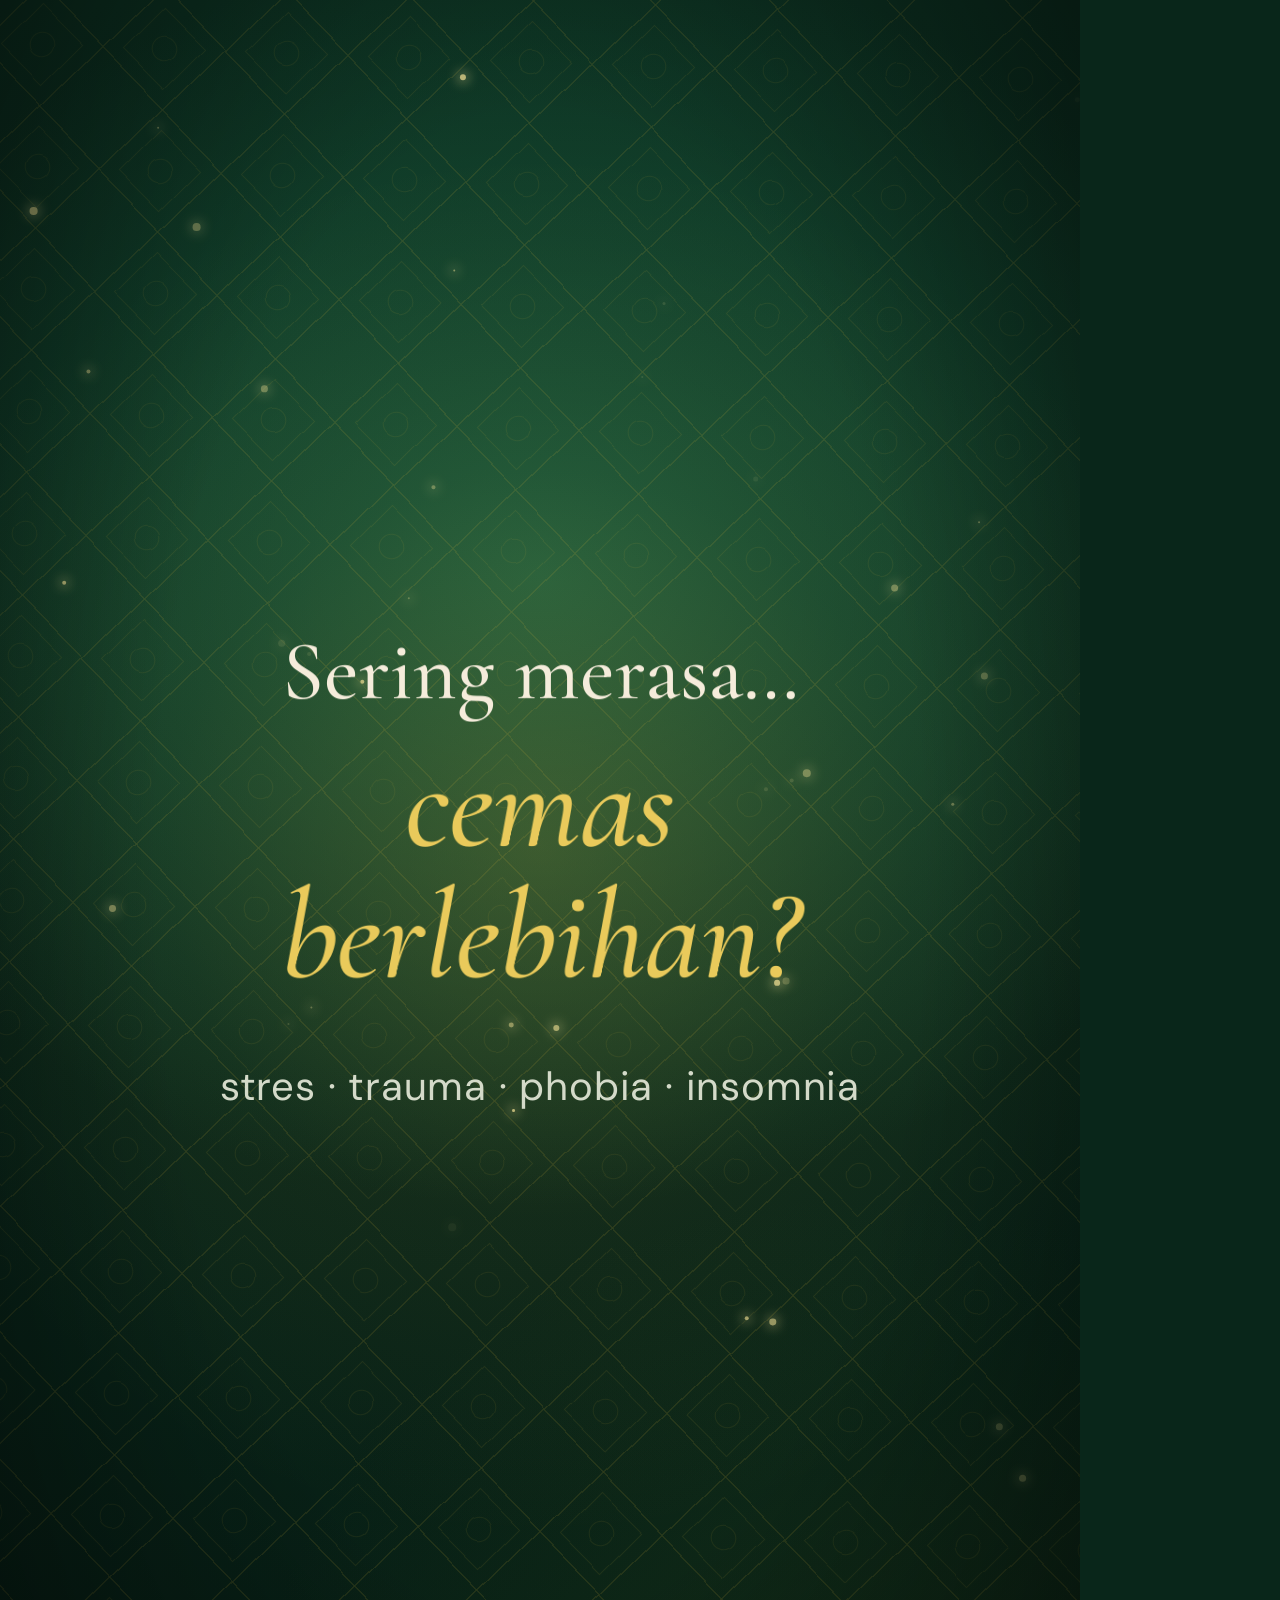
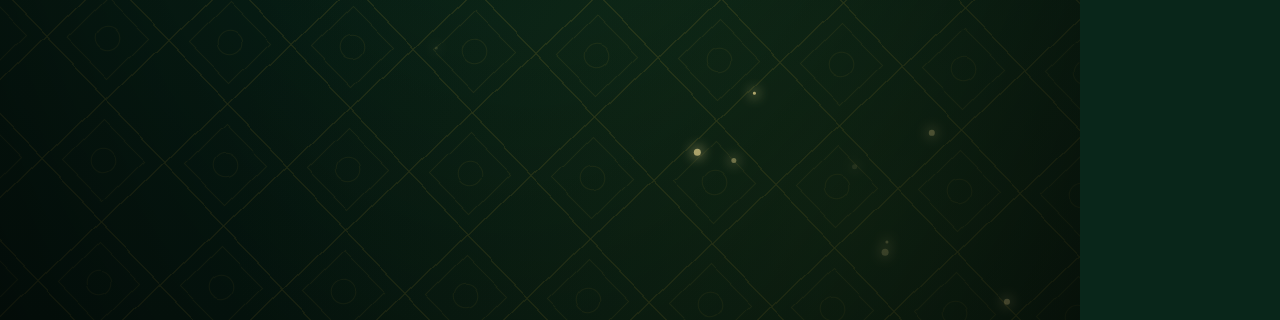
<file: promo-video/promo.html>
<!doctype html>
<html lang="id">
<head>
<meta charset="utf-8">
<title>Promo AKH — Vertical 1080x1920</title>
<link rel="stylesheet" href="fonts/fonts.css">
<style>
  :root{
    --forest-950:#09261a; --forest-900:#12432e; --forest-800:#145136; --forest-700:#166541;
    --forest-400:#4fba80; --gold-200:#f1df93; --gold-300:#e9ca5b; --gold-400:#e3b835; --gold-500:#d49d1f;
    --cream-100:#fdfaf5; --cream-300:#f5ecdb; --sage-200:#d4dac9;
    --serif:'Cormorant Garamond',Georgia,serif; --sans:'DM Sans',system-ui,sans-serif;
  }
  *{box-sizing:border-box;margin:0;padding:0}
  html,body{width:1080px;height:1920px;overflow:hidden;background:var(--forest-950)}
  #stage{position:relative;width:1080px;height:1920px;overflow:hidden;color:var(--cream-100);font-family:var(--sans)}

  /* ---------- background ---------- */
  #bg{position:absolute;inset:0;background:
      radial-gradient(1100px 900px at 50% 30%, #1b5a3c 0%, transparent 70%),
      radial-gradient(900px 900px at 80% 95%, #2b4a1c55 0%, transparent 70%),
      linear-gradient(180deg,#0c2f20 0%, #09261a 55%, #061a12 100%)}
  #pattern{position:absolute;left:50%;top:50%;width:2600px;height:2600px;margin:-1300px 0 0 -1300px;opacity:.16;
    background-image:url("data:image/svg+xml,%3Csvg width='120' height='120' viewBox='0 0 120 120' xmlns='http://www.w3.org/2000/svg'%3E%3Cg fill='none' stroke='%23e3b835' stroke-width='1'%3E%3Cpath d='M60 0L120 60L60 120L0 60Z'/%3E%3Cpath d='M60 20L100 60L60 100L20 60Z' opacity='.6'/%3E%3Ccircle cx='60' cy='60' r='12' opacity='.5'/%3E%3C/g%3E%3C/svg%3E")}
  #glow{position:absolute;left:50%;top:44%;width:1400px;height:1400px;margin:-700px 0 0 -700px;border-radius:50%;
    background:radial-gradient(circle, rgba(227,184,53,.20) 0%, rgba(227,184,53,.05) 35%, transparent 65%)}
  .dot{position:absolute;border-radius:50%;background:var(--gold-200);box-shadow:0 0 12px 3px rgba(241,223,147,.55)}
  #vignette{position:absolute;inset:0;background:radial-gradient(ellipse at 50% 45%, transparent 50%, rgba(0,0,0,.55) 100%)}
  #flash{position:absolute;inset:0;background:var(--gold-200);opacity:0;mix-blend-mode:soft-light}

  /* ---------- common ---------- */
  .scene{position:absolute;inset:0;opacity:0}
  .a{will-change:transform,opacity}
  .center{position:absolute;left:0;right:0;text-align:center}
  .eyebrow{font-family:var(--sans);font-weight:600;letter-spacing:.32em;text-transform:uppercase;font-size:30px;color:var(--gold-300)}
  .serif{font-family:var(--serif)}
  .gold{color:var(--gold-300)}
  .italic{font-style:italic}
  .rule{height:3px;width:160px;margin:0 auto;background:linear-gradient(90deg,transparent,var(--gold-400),transparent)}

  /* S1 hook */
  #s1 .q1{top:620px;font-size:84px;font-weight:500;font-family:var(--serif);color:var(--cream-300)}
  #s1 .word{top:740px;font-family:var(--serif);font-size:128px;font-weight:700;line-height:1.02;color:var(--gold-300);font-style:italic}
  #s1 .qmark{top:1060px;font-size:40px;color:var(--sage-200);font-weight:400;letter-spacing:.02em}

  /* S2 */
  #s2 .l1{top:560px;font-family:var(--serif);font-size:96px;font-weight:600;line-height:1.05}
  #s2 .l2{top:840px;font-size:40px;color:var(--sage-200);line-height:1.5;padding:0 110px}
  #s2 .l3{top:1030px;font-family:var(--serif);font-size:88px;font-weight:700;line-height:1.05}

  /* S3 services */
  #s3 .head{top:250px}
  #s3 .title{top:305px;font-family:var(--serif);font-size:92px;font-weight:700;line-height:1.02}
  .grid{position:absolute;left:80px;right:80px;top:560px;display:grid;grid-template-columns:1fr 1fr;gap:28px}
  .card{background:linear-gradient(160deg,rgba(255,255,255,.10),rgba(255,255,255,.03));border:1.5px solid rgba(227,184,53,.35);
    border-radius:32px;padding:38px 32px 36px;min-height:250px;backdrop-filter:blur(2px)}
  .card .ic{width:78px;height:78px;border-radius:22px;display:flex;align-items:center;justify-content:center;
    background:linear-gradient(135deg,var(--gold-300),var(--gold-500));color:var(--forest-950);margin-bottom:24px}
  .card .ic svg{width:44px;height:44px}
  .card h3{font-family:var(--sans);font-size:38px;font-weight:700;line-height:1.12;color:var(--cream-100)}
  .card p{font-size:25px;line-height:1.35;color:var(--sage-200);margin-top:10px}

  /* S4 therapist */
  #s4 .head{top:220px}
  .photo-wrap{position:absolute;left:50%;top:320px;width:620px;height:620px;margin-left:-310px}
  .ring{position:absolute;inset:-22px;border-radius:50%;border:4px solid var(--gold-400);box-shadow:0 0 60px rgba(227,184,53,.35)}
  .ring2{position:absolute;inset:-48px;border-radius:50%;border:2px dashed rgba(227,184,53,.45)}
  .photo{position:absolute;inset:0;border-radius:50%;background:url(../images/abdulah_hubai.png) center/cover;box-shadow:0 30px 80px rgba(0,0,0,.55)}
  .badge{position:absolute;right:-30px;bottom:30px;background:var(--cream-100);color:var(--forest-900);border-radius:999px;
    padding:18px 30px;font-weight:700;font-size:28px;box-shadow:0 14px 40px rgba(0,0,0,.4);display:flex;gap:12px;align-items:center}
  .badge svg{width:34px;height:34px;color:var(--gold-500)}
  #s4 .name{top:1030px;font-family:var(--serif);font-size:104px;font-weight:700}
  #s4 .cred{top:1160px;font-size:44px;font-weight:700;letter-spacing:.2em;color:var(--gold-300)}
  .pills{position:absolute;left:70px;right:70px;top:1260px;display:flex;flex-direction:column;gap:18px;align-items:center}
  .pill{font-size:31px;padding:16px 34px;border-radius:999px;border:1.5px solid rgba(227,184,53,.4);background:rgba(255,255,255,.06);color:var(--cream-300)}
  .pill b{color:var(--gold-300)}

  /* S5 trust */
  #s5 .head{top:330px}
  #s5 .title{top:390px;font-family:var(--serif);font-size:96px;font-weight:700;line-height:1.02}
  .checks{position:absolute;left:90px;right:90px;top:720px;display:flex;flex-direction:column;gap:34px}
  .check{display:flex;gap:34px;align-items:center;background:rgba(255,255,255,.06);border:1.5px solid rgba(227,184,53,.3);border-radius:30px;padding:36px 38px}
  .check .ci{flex:0 0 96px;height:96px;border-radius:50%;background:var(--forest-700);border:3px solid var(--gold-400);display:flex;align-items:center;justify-content:center;color:var(--gold-200)}
  .check .ci svg{width:50px;height:50px}
  .check h4{font-size:40px;font-weight:700;line-height:1.15}
  .check p{font-size:27px;color:var(--sage-200);margin-top:8px;line-height:1.35}

  /* S6 CTA */
  .logo{position:absolute;left:50%;top:190px;width:300px;height:300px;margin-left:-150px;background:url(../images/logo.png) center/contain no-repeat;filter:drop-shadow(0 20px 40px rgba(0,0,0,.5))}
  #s6 .brand{top:525px;font-family:var(--serif);font-size:70px;font-weight:700;line-height:1.05}
  #s6 .sub{top:680px;font-size:30px;letter-spacing:.3em;text-transform:uppercase;color:var(--gold-300);font-weight:600}
  .free{position:absolute;left:90px;right:90px;top:780px;border-radius:36px;padding:44px 40px;text-align:center;
    background:linear-gradient(135deg,var(--gold-300),var(--gold-500));color:var(--forest-950);box-shadow:0 30px 70px rgba(212,157,31,.35)}
  .free .k{font-size:34px;font-weight:700;letter-spacing:.14em;text-transform:uppercase}
  .free .v{font-family:var(--serif);font-size:124px;font-weight:700;line-height:1;margin-top:6px}
  .wa{position:absolute;left:90px;right:90px;top:1110px;border-radius:999px;background:#25D366;color:#fff;display:flex;align-items:center;justify-content:center;gap:24px;
    padding:34px 20px;font-size:54px;font-weight:700;box-shadow:0 20px 50px rgba(37,211,102,.35)}
  .wa svg{width:66px;height:66px}
  .info{position:absolute;left:100px;right:100px;top:1290px;display:flex;flex-direction:column;gap:22px}
  .row{display:flex;gap:22px;align-items:flex-start;font-size:31px;line-height:1.35;color:var(--cream-300)}
  .row svg{flex:0 0 42px;width:42px;height:42px;color:var(--gold-300);margin-top:2px}
  .row b{color:var(--cream-100)}
</style>
</head>
<body>
<div id="stage">
  <div id="bg"></div>
  <div id="pattern"></div>
  <div id="glow"></div>
  <div id="dots"></div>
  <div id="vignette"></div>

  <!-- S1: hook -->
  <section class="scene" id="s1" data-in="0" data-out="4.9">
    <div class="center q1 a" data-in="0.0" data-fx="up">Sering merasa…</div>
    <div class="center word a" data-in="0.75" data-out="1.75" data-fx="blur">cemas<br>berlebihan?</div>
    <div class="center word a" data-in="1.8" data-out="2.8" data-fx="blur">sulit<br>tidur?</div>
    <div class="center word a" data-in="2.85" data-out="3.85" data-fx="blur">takut<br>tanpa alasan?</div>
    <div class="center word a" data-in="3.9" data-fx="blur">dihantui<br>masa lalu?</div>
    <div class="center qmark a" data-in="1.0" data-fx="fade">stres · trauma · phobia · insomnia</div>
  </section>

  <!-- S2: empathy -->
  <section class="scene" id="s2" data-in="4.9" data-out="8.9">
    <div class="center l1 a" data-in="5.15" data-fx="up">Anda tidak<br><span class="gold italic">sendiri.</span></div>
    <div class="center l2 a" data-in="6.0" data-fx="up">Terapi Pikiran &amp; Perasaan dengan pendekatan Hipnoterapi Modern.</div>
    <div class="center l3 a" data-in="6.9" data-fx="scale">Sembuhkan Jiwa dengan<br><span class="gold italic">Pikiran &amp; Iman</span></div>
  </section>

  <!-- S3: services -->
  <section class="scene" id="s3" data-in="8.9" data-out="15.6">
    <div class="center eyebrow head a" data-in="9.1" data-fx="fade">Layanan Kami</div>
    <div class="center title a" data-in="9.25" data-fx="up">Solusi untuk<br><span class="gold italic">Kesehatan Mental</span></div>
    <div class="grid">
      <div class="card a" data-in="9.9" data-fx="pop">
        <div class="ic"><svg viewBox="0 0 24 24" fill="none" stroke="currentColor" stroke-width="2" stroke-linecap="round" stroke-linejoin="round"><path d="M22 12h-4l-3 9L9 3l-3 9H2"/></svg></div>
        <h3>Kecemasan &amp; Stres</h3><p>Panic attack &amp; tekanan hidup</p></div>
      <div class="card a" data-in="10.25" data-fx="pop">
        <div class="ic"><svg viewBox="0 0 24 24" fill="none" stroke="currentColor" stroke-width="2" stroke-linecap="round" stroke-linejoin="round"><path d="M20.8 4.6a5.5 5.5 0 0 0-7.8 0L12 5.7l-1-1.1a5.5 5.5 0 0 0-7.8 7.8l1 1.1L12 21l7.8-7.5 1-1.1a5.5 5.5 0 0 0 0-7.8z"/></svg></div>
        <h3>Trauma &amp; Luka Batin</h3><p>Inner child &amp; emosi terpendam</p></div>
      <div class="card a" data-in="10.6" data-fx="pop">
        <div class="ic"><svg viewBox="0 0 24 24" fill="none" stroke="currentColor" stroke-width="2" stroke-linecap="round" stroke-linejoin="round"><path d="M12 22s8-4 8-10V5l-8-3-8 3v7c0 6 8 10 8 10z"/></svg></div>
        <h3>Phobia &amp; Ketakutan</h3><p>Ketakutan irasional</p></div>
      <div class="card a" data-in="10.95" data-fx="pop">
        <div class="ic"><svg viewBox="0 0 24 24" fill="none" stroke="currentColor" stroke-width="2" stroke-linecap="round" stroke-linejoin="round"><path d="M21 12.8A9 9 0 1 1 11.2 3a7 7 0 0 0 9.8 9.8z"/></svg></div>
        <h3>Insomnia</h3><p>Tidur berkualitas kembali</p></div>
      <div class="card a" data-in="11.3" data-fx="pop">
        <div class="ic"><svg viewBox="0 0 24 24" fill="none" stroke="currentColor" stroke-width="2" stroke-linecap="round" stroke-linejoin="round"><circle cx="12" cy="12" r="9"/><path d="M12 7v5l3 3"/></svg></div>
        <h3>Psikosomatis</h3><p>Maag, migrain, nyeri kronis</p></div>
      <div class="card a" data-in="11.65" data-fx="pop">
        <div class="ic"><svg viewBox="0 0 24 24" fill="none" stroke="currentColor" stroke-width="2" stroke-linecap="round" stroke-linejoin="round"><path d="M12 2l3 7h7l-5.5 4.5L18.5 21 12 16.5 5.5 21l2-7.5L2 9h7z"/></svg></div>
        <h3>Pengembangan Diri</h3><p>Percaya diri, fokus &amp; motivasi</p></div>
    </div>
  </section>

  <!-- S4: therapist -->
  <section class="scene" id="s4" data-in="15.6" data-out="21.4">
    <div class="center eyebrow head a" data-in="15.8" data-fx="fade">Ditangani Langsung Oleh</div>
    <div class="photo-wrap a" data-in="15.9" data-fx="zoom">
      <div class="ring2" id="ring2"></div><div class="ring"></div><div class="photo"></div>
      <div class="badge a" data-in="17.0" data-fx="pop"><svg viewBox="0 0 24 24" fill="none" stroke="currentColor" stroke-width="2.4" stroke-linecap="round" stroke-linejoin="round"><circle cx="12" cy="8" r="6"/><path d="M8.2 13 7 22l5-3 5 3-1.2-9"/></svg>NGH-USA</div>
    </div>
    <div class="center name a" data-in="16.5" data-fx="up">Abdulah Hubai</div>
    <div class="center cred a" data-in="16.8" data-fx="up">CHt · CCH · CI</div>
    <div class="pills">
      <div class="pill a" data-in="17.5" data-fx="up"><b>CHt</b> — Certified Hypnotherapist</div>
      <div class="pill a" data-in="17.8" data-fx="up"><b>CCH</b> — Certified Consulting Hypnotist</div>
      <div class="pill a" data-in="18.1" data-fx="up"><b>CI</b> — Certified Instructor</div>
    </div>
  </section>

  <!-- S5: trust -->
  <section class="scene" id="s5" data-in="21.4" data-out="26.4">
    <div class="center eyebrow head a" data-in="21.6" data-fx="fade">Kenapa AKH?</div>
    <div class="center title a" data-in="21.75" data-fx="up">Aman, Resmi,<br><span class="gold italic">&amp; Terpercaya</span></div>
    <div class="checks">
      <div class="check a" data-in="22.4" data-fx="left">
        <div class="ci"><svg viewBox="0 0 24 24" fill="none" stroke="currentColor" stroke-width="2.6" stroke-linecap="round" stroke-linejoin="round"><path d="M20 6 9 17l-5-5"/></svg></div>
        <div><h4>Terdaftar Resmi</h4><p>STPT Dinas Kesehatan Kab. Muara Enim</p></div></div>
      <div class="check a" data-in="22.85" data-fx="left">
        <div class="ci"><svg viewBox="0 0 24 24" fill="none" stroke="currentColor" stroke-width="2.4" stroke-linecap="round" stroke-linejoin="round"><path d="M12 22s8-4 8-10V5l-8-3-8 3v7c0 6 8 10 8 10z"/><path d="m9 12 2 2 4-4"/></svg></div>
        <div><h4>Aman &amp; Tetap Sadar</h4><p>Anda memegang kendali penuh</p></div></div>
      <div class="check a" data-in="23.3" data-fx="left">
        <div class="ci"><svg viewBox="0 0 24 24" fill="none" stroke="currentColor" stroke-width="2.4" stroke-linecap="round" stroke-linejoin="round"><rect x="4" y="11" width="16" height="10" rx="2"/><path d="M8 11V7a4 4 0 0 1 8 0v4"/></svg></div>
        <div><h4>Privasi Terjamin</h4><p>Semua cerita Anda dijaga rahasia</p></div></div>
    </div>
  </section>

  <!-- S6: CTA -->
  <section class="scene" id="s6" data-in="26.4" data-out="99">
    <div class="logo a" data-in="26.55" data-fx="zoom"></div>
    <div class="center brand a" data-in="26.9" data-fx="up">Akhlakul Karimah<br><span class="gold italic">Hipnoterapi</span></div>
    <div class="center sub a" data-in="27.2" data-fx="fade">Muara Enim · Sumsel</div>
    <div class="free a" data-in="27.6" data-fx="pop"><div class="k">Konsultasi Awal</div><div class="v">GRATIS</div></div>
    <div class="wa a" data-in="28.2" data-fx="pop" id="wa">
      <svg viewBox="0 0 24 24" fill="currentColor"><path d="M17.5 14.4c-.3-.1-1.8-.9-2-1-.3-.1-.5-.1-.7.1-.2.3-.8 1-.9 1.2-.2.2-.3.2-.6.1-.3-.1-1.3-.5-2.4-1.5-.9-.8-1.5-1.8-1.7-2.1-.2-.3 0-.5.1-.6l.4-.5c.2-.2.2-.3.3-.5.1-.2 0-.4 0-.5l-.9-2.2c-.2-.6-.5-.5-.7-.5h-.6c-.2 0-.5.1-.8.4-.3.3-1 1-1 2.5s1.1 2.9 1.2 3.1c.1.2 2.1 3.2 5.1 4.5.7.3 1.3.5 1.7.6.7.2 1.4.2 1.9.1.6-.1 1.8-.7 2-1.4.2-.7.2-1.3.2-1.4-.1-.1-.3-.2-.6-.3zM12 21.8c-1.8 0-3.5-.5-5-1.4l-.4-.2-3.7 1 1-3.6-.2-.4A9.8 9.8 0 1 1 12 21.8zm8.4-18.2A11.8 11.8 0 0 0 1.8 17.9L.1 24l6.3-1.6A11.8 11.8 0 0 0 24 12.2c0-3.2-1.2-6.2-3.5-8.5z"/></svg>
      0853-8499-2323
    </div>
    <div class="info">
      <div class="row a" data-in="28.8" data-fx="up"><svg viewBox="0 0 24 24" fill="none" stroke="currentColor" stroke-width="2" stroke-linecap="round" stroke-linejoin="round"><path d="M12 22s7-6.2 7-12a7 7 0 0 0-14 0c0 5.8 7 12 7 12z"/><circle cx="12" cy="10" r="2.5"/></svg><div><b>Jl. Perwira Gg. Bangau No. 45</b><br>Kel. Pasar 1, Muara Enim</div></div>
      <div class="row a" data-in="29.1" data-fx="up"><svg viewBox="0 0 24 24" fill="none" stroke="currentColor" stroke-width="2" stroke-linecap="round" stroke-linejoin="round"><circle cx="12" cy="12" r="9"/><path d="M12 7v5l3 2"/></svg><div><b>Senin – Kamis, 07.00 – 15.30</b><br>Di luar jam bisa dengan perjanjian</div></div>
    </div>
  </section>

  <div id="flash"></div>
</div>

<script>
/* Deterministic timeline: window.render(t) paints the frame at t seconds. */
const DURATION = 33;
const clamp=(v,a=0,b=1)=>Math.min(b,Math.max(a,v));
const easeOut=x=>1-Math.pow(1-x,3);
const easeInOut=x=>x<.5?4*x*x*x:1-Math.pow(-2*x+2,3)/2;
const backOut=x=>{const c1=1.5,c3=c1+1;return 1+c3*Math.pow(x-1,3)+c1*Math.pow(x-1,2)};

// seeded particles
let seed=7;const rnd=()=>(seed=(seed*16807)%2147483647)/2147483647;
const dots=[];const dotsEl=document.getElementById('dots');
for(let i=0;i<46;i++){const d=document.createElement('div');d.className='dot';const s=2+rnd()*6;
  d.style.width=d.style.height=s+'px';dotsEl.appendChild(d);
  dots.push({el:d,x:rnd()*1080,y:rnd()*1920,sp:12+rnd()*38,ph:rnd()*6.28,amp:10+rnd()*30,o:.25+rnd()*.6});}

const scenes=[...document.querySelectorAll('.scene')].map(el=>({el,i:+el.dataset.in,o:+el.dataset.out}));
const items=[...document.querySelectorAll('.a')].map(el=>({el,i:+el.dataset.in,o:el.dataset.out?+el.dataset.out:null,fx:el.dataset.fx||'fade'}));

function fx(kind,p,out){ // p: 0..1 intro progress; out: 0..1 exit progress
  const e=easeOut(p); let o=clamp(p*1.4), tf='', f='';
  switch(kind){
    case 'up':   tf=`translateY(${(1-e)*60}px)`;break;
    case 'left': tf=`translateX(${(1-e)*-120}px)`;break;
    case 'scale':tf=`scale(${.9+.1*e})`;break;
    case 'zoom': tf=`scale(${.75+.25*backOut(p)})`;break;
    case 'pop':  tf=`translateY(${(1-e)*40}px) scale(${.85+.15*backOut(p)})`;break;
    case 'blur': tf=`translateY(${(1-e)*40}px) scale(${1.08-.08*e})`; f=`blur(${(1-e)*18}px)`;break;
  }
  if(out>0){const x=easeInOut(out);o*=1-x;tf+=` translateY(${-x*40}px)`;f=`blur(${x*14}px)`;}
  return {o,tf,f};
}

window.render=function(t){
  // background motion
  document.getElementById('pattern').style.transform=`rotate(${t*1.2}deg) scale(${1+.04*Math.sin(t*.3)})`;
  const g=document.getElementById('glow');g.style.transform=`scale(${1+.08*Math.sin(t*.9)})`;g.style.opacity=.8+.2*Math.sin(t*.7);
  for(const d of dots){const y=((d.y-t*d.sp)%1920+1920)%1920;const x=d.x+Math.sin(t*.6+d.ph)*d.amp;
    d.el.style.transform=`translate(${x}px,${y}px)`;d.el.style.opacity=d.o*(.6+.4*Math.sin(t*1.5+d.ph));}

  // scenes
  for(const s of scenes){
    const inP=clamp((t-s.i)/.45), outP=clamp((t-s.o)/.45);
    s.el.style.opacity=inP*(1-outP);
    s.el.style.transform=`scale(${1+.02*outP})`;
    s.el.style.visibility=(inP>0&&outP<1)?'visible':'hidden';
  }
  // elements
  for(const it of items){
    const p=clamp((t-it.i)/.7);
    const out=it.o!=null?clamp((t-it.o)/.3):0;
    const r=fx(it.fx,p,out);
    it.el.style.opacity=r.o; it.el.style.transform=r.tf; it.el.style.filter=r.f;
  }
  // details
  const r2=document.getElementById('ring2'); r2.style.transform=`rotate(${t*14}deg)`;
  const wa=document.getElementById('wa');
  if(t>29){const k=1+.035*Math.max(0,Math.sin((t-29)*4));wa.style.transform=`scale(${k})`;}
  // gold flash at scene cuts
  const cuts=[4.9,8.9,15.6,21.4,26.4];let fl=0;for(const c of cuts){fl=Math.max(fl,1-Math.abs(t-c-.2)/.35);}
  document.getElementById('flash').style.opacity=clamp(fl)*.35;
  // fade to black at the very end
  document.getElementById('stage').style.filter=t>DURATION-.6?`brightness(${clamp((DURATION-t)/.6)})`:'';
};
window.DURATION=DURATION;

// Live preview when opened directly in a browser (no ?t=).
const q=new URLSearchParams(location.search);
if(q.has('t')) render(+q.get('t'));
else if(!q.has('render')){const t0=performance.now();(function loop(){render(((performance.now()-t0)/1000)%DURATION);requestAnimationFrame(loop)})();}
</script>
</body>
</html>
</file>
<file: promo-video/fonts/fonts.css>
@font-face{font-family:'Cormorant Garamond';font-style:normal;font-weight:300 700;src:url(co3bmX5slCNuHLi8bLeY9MK7whWMhyjYqXtK.woff2) format('woff2');}
@font-face{font-family:'Cormorant Garamond';font-style:italic;font-weight:300 700;src:url(co3smX5slCNuHLi8bLeY9MK7whWMhyjYrGFEsdtdc62E6zd5wDD-iNM8.woff2) format('woff2');}
@font-face{font-family:'DM Sans';font-style:normal;font-weight:100 1000;src:url(rP2Yp2ywxg089UriI5-g4vlH9VoD8Cmcqbu0-K4.woff2) format('woff2');}
</file>
